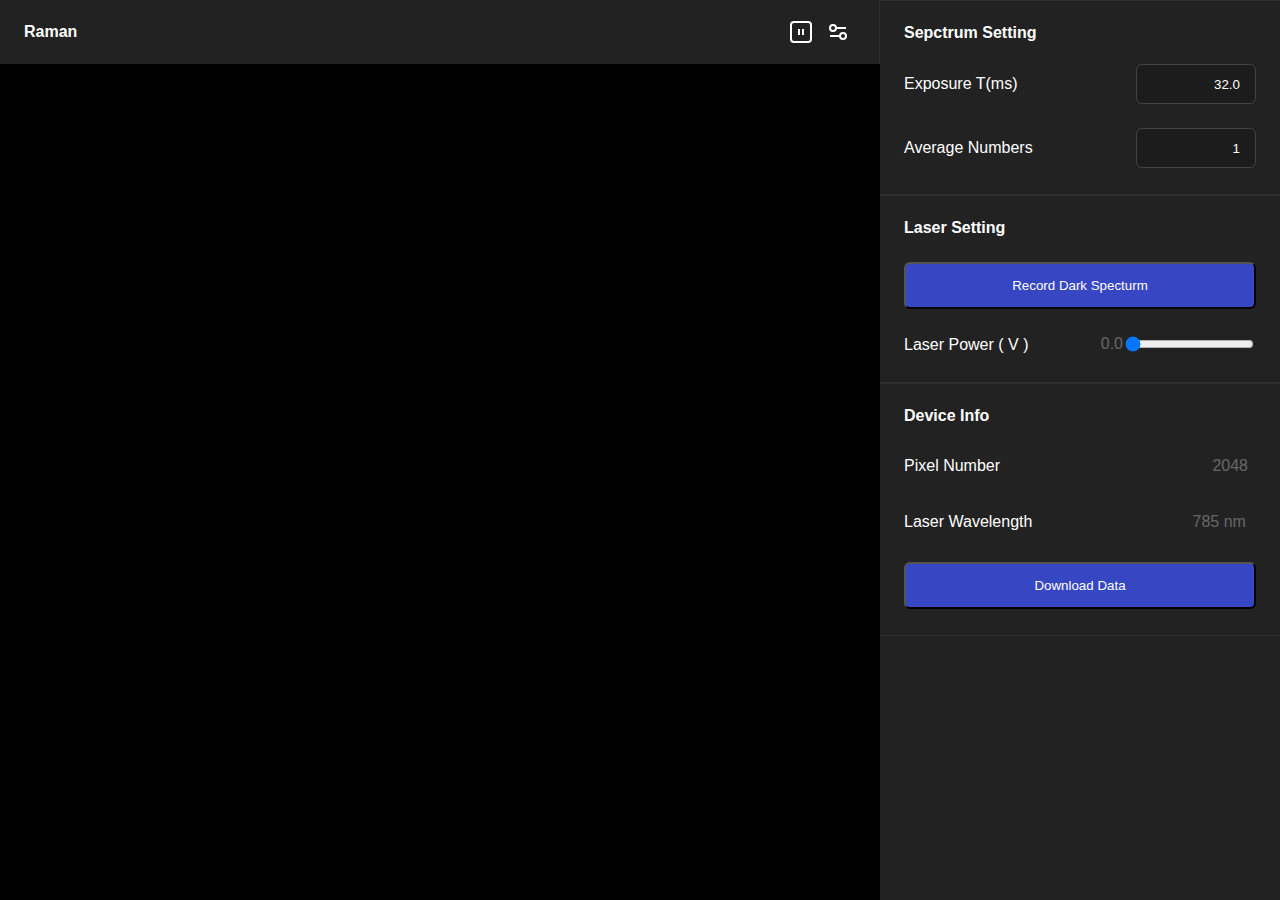
<file: root.html>
<!DOCTYPE html>
<html lang="en">
  <head>
    <meta charset="UTF-8" />
    <meta http-equiv="X-UA-Compatible" content="IE=edge" />
    <meta name="viewport" content="width=device-width, initial-scale=1.0" />
    <title>HealthVision</title>
    <link rel="stylesheet" type="text/css" href="main.css" />
  </head>
  <body>
    <div class="flex-row page">
      <div class="flex-col flex-auto">
        <div class="flex-row header">
          <div class="flex-row justify-between items-center flex-auto section">
            <span class="font_1 text">Raman</span>
            <div class="flex-row items-center group space-x-21">
              <!-- <i id="btn_clip" class="gg-play-pause-r" ></i> -->
              <i id="pause_toggle" class=" gg-play-pause-r"></i>
              <i id="fullscreen_toggle" class="gg-options" ></i>
            </div>
          </div>
        </div>
        <canvas class="image_3" id="waterfall"></canvas>
      </div>
      <div class="group_3_container">
        <div class="flex-col shrink group_3">
          
          <div class="flex-col section_control space-y-24">
            <span class="self-start font_1 text_6">Sepctrum Setting</span>
            <div class="flex-row items-center justify-between">
              <span class="font_2 text_3">Exposure T(ms)</span>
              <input id="input_expotime" type="number" class="flex-col justify-start items-end text-wrapper_2 input" value="32.0" >
            </div>
            <div class="flex-row items-center justify-between">
              <span class="font_2">Average Numbers</span>
              <input id="input_average" type="number" class="input" value="1"/>
            </div>
          </div>

        

          <div class="flex-col section_control space-y-28">
            <span class="self-start font_1 text_6">Laser Setting</span>
            <div class="flex-col">
                <button id="btn_record_dark" class="flex-col justify-start items-center button">Record Dark Specturm</button>
                <!-- <button id="start_btn" class="flex-col justify-start items-center button">Start</button> -->
                <div class="flex-row items-center group_4  justify-between">
                    <span class="font_2">Laser Power ( V )</span>
                    <div class="flex-row items-center shrink-0 justify-end">
                        <!-- Slider input added below -->
                        <span id="laserPowerValue" class="font_3 text_7">0.0</span>
                        <input type="range" id="laserPowerSlider" min="0" max="2.5" step="0.02" value="0.0" class="section_4">
                        <!-- Display the current value of the slider -->
                        
                    </div>
                </div>
            </div>
        </div>
        <div class="flex-col section_control space-y-28">
          <span class="self-start font_1 text_6">Device Info</span>
          <div class="flex-col space-y-24">
            <div class="flex-row items-center justify-between">
              <span class="font_3">Pixel Number</span>
              <div class="flex-col justify-end items-end shrink-0 text-wrapper_3">
                <span id="pixel_size" class="font_3 text_7 text_8">2048</span>
              </div>
            </div>
            <div class="flex-row items-center justify-between ">
              <span class="font_3">Laser Wavelength</span>
              <div class="flex-col justify-end items-end shrink-0 text-wrapper_3">
                <span id="laser_wavelength"class="font_3 text_7 text_9">785 nm</span>
              </div>
            </div>
            <button id="btn_download" class="flex-col justify-start items-center button">Download Data</button>
          </div>
        </div>

          <div class="section_5"></div>
        </div>
      </div>
    </div>

    <script src="spectrum.js"></script>
    <script src="main.js"></script>
  </body>
</html>
</file>
<file: main.css>
.gg-play-pause-r {
  color: #ffffff;
  box-sizing: border-box;
  position: relative;
  display: block;
  transform: scale(var(--ggs,1));
  width: 22px;
  height: 22px;
  border: 2px solid;
  border-radius: 4px
}
.gg-play-pause-r::before {
  content: "";
  display: block;
  box-sizing: border-box;
  position: absolute;
  width: 6px;
  height: 6px;
  left: 6px;
  top: 6px;
  border-left: 2px solid;
  border-right: 2px solid
}

.gg-options {
  color: #ffffff;
  box-sizing: border-box;
  position: relative;
  display: block;
  transform: scale(var(--ggs,1));
  width: 10px;
  height: 2px;
  box-shadow:
      -3px 4px 0 0,
      3px -4px 0 0
}
.gg-options::after,
.gg-options::before {
  content: "";
  display: block;
  box-sizing: border-box;
  position: absolute;
  width: 8px;
  height: 8px;
  border: 2px solid;
  border-radius: 100%
}
.gg-options::before {
  top: -7px;
  left: -4px
}
.gg-options::after {
  bottom: -7px;
  right: -4px
}

.gg-play-pause {
  color: #ffffff;
  box-sizing: border-box;
  position: relative;
  display: block;
  transform: scale(var(--ggs,1));
  width: 8px;
  height: 10px;
  border-left: 3px solid;
  border-right: 3px solid
}

.gg-play-button {
  color: #ffffff;
  box-sizing: border-box;
  position: relative;
  display: block;
  transform: scale(var(--ggs,1));
  width: 22px;
  height: 22px
}
.gg-play-button::before {
  content: "";
  display: block;
  box-sizing: border-box;
  position: absolute;
  width: 0;
  height: 10px;
  border-top: 5px solid transparent;
  border-bottom: 5px solid transparent;
  border-left: 6px solid;
  top: 6px;
  left: 9px
}


.gg-play-button-r {
  color: #ffffff;
  box-sizing: border-box;
  position: relative;
  display: block;
  transform: scale(var(--ggs,1));
  width: 22px;
  height: 22px;
  border: 2px solid;
  border-radius: 4px
}
.gg-play-button-r::before {
  content: "";
  display: block;
  box-sizing: border-box;
  position: absolute;
  width: 0;
  height: 10px;
  border-top: 5px solid transparent;
  border-bottom: 5px solid transparent;
  border-left: 6px solid;
  top: 4px;
  left: 7px
}

.gg-maximize-alt {
  color: #ffffff;
  box-sizing: border-box;
  position: relative;
  display: block;
  transform: scale(var(--ggs,1));
  width: 14px;
  height: 14px;
  box-shadow:
      -6px -6px 0 -4px,
      6px 6px 0 -4px,
      6px -6px 0 -4px,
      -6px 6px 0 -4px
}
.gg-maximize-alt::after,
.gg-maximize-alt::before {
  content: "";
  display: block;
  box-sizing: border-box;
  position: absolute;
  border-radius: 3px;
  width: 22px;
  height: 2px;
  border-left: 8px solid;
  border-right: 8px solid;
  transform: rotate(-45deg);
  bottom: 6px;
  left: -4px
}
.gg-maximize-alt::before {
  transform: rotate(45deg)
}



.gg-minimize-alt {
  color: #ffffff;
  box-sizing: border-box;
  position: relative;
  display: block;
  transform: rotate(-45deg) scale(var(--ggs,1));
  width: 26px;
  height: 2px;
  border-left: 10px solid;
  border-right: 10px solid
}
.gg-minimize-alt::after,
.gg-minimize-alt::before {
  content: "";
  display: block;
  box-sizing: border-box;
  position: absolute;
  width: 6px;
  height: 6px;
  border-top: 2px solid;
  top: -2px
}
.gg-minimize-alt::before {
  border-right: 2px solid;
  left: -5px;
  transform: rotate(45deg)
}
.gg-minimize-alt::after {
  border-left: 2px solid;
  right: -5px;
  transform: rotate(-45deg)
}


.gg-display-flex {
  color: #ffffff;
  box-sizing: border-box;
  position: relative;
  display: block;
  transform: scale(var(--ggs,1));
  height: 14px;
  width: 16px;
  border: 2px solid transparent;
  box-shadow:
      0 0 0 2px,
      inset -2px 0 0 0,
      inset 2px 0 0 0
}

.page {
  background-color: #222222;
  width: 100%;
  overflow-y: auto;
  overflow-x: auto;
  height: 100%;
}
.header {
  height: 4rem;
}
.section {
  padding: 0.63rem 1.5rem;
  background-color: #222222;
  height: 4rem;
  border-right: solid 0.063rem #9f9e9e1a;
}
.font_1 {
  font-size: 1rem;
  line-height: 0.75rem;
  font-weight: 700;
  color: #ffffff;
}
.text {
  line-height: 0.78rem;
}
.group {
  margin-right: 0.75rem;
}
.space-x-21 > *:not(:first-child) {
  margin-left: 1.31rem;
}
.image {
  width: 2.75rem;
  height: 2.75rem;
}
.image_2 {
  width: 1.16rem;
  height: 1.06rem;
}
.text-wrapper {
  padding: 1.63rem 0;
  background-color: #222222;
  width: 25rem;
  height: 4rem;
}
.text_2 {
  margin-left: 1.5rem;
  line-height: 0.78rem;
}
.group_2 {
  overflow-y: auto;
}
.image_3 {
  width: 50rem;
  height: 46rem;
}
.group_3 {
  display: block;
  width: 25rem;
  transition: opacity 0.5s; /* 这将使opacity属性有0.5秒的渐变效果 */
  opacity: 1; /* 初始的不透明度 */
}
@media (max-width: 768px) {
  .group_3 {
    display: none !important;
  }
  .group_3.visible {
    display: block !important;
  }
}
.section_2 {
  padding: 0.19rem 1.5rem 1.56rem;
  background-color: #222222;
}
.space-y-24 > *:not(:first-child) {
  margin-top: 1.5rem;
}
.font_2 {
  font-size: 1rem;
  line-height: 0.94rem;
  color: #ffffff;
}
.text_3 {
  line-height: 0.97rem;
}
.text-wrapper_2 {
  flex-shrink: 0;
  margin-left: 7.25rem;
}
.input {
  padding: 0.88rem 0 0.75rem;
  background-color: #1c1c1c;
  border-radius: 0.38rem;
  /* overflow: hidden; */
  width: 7.5rem;
  height: 2.5rem;
  border: solid 0.063rem #444444;
  color: #ffffff;
  text-align: right;
}
.font_3 {
  font-size: 1rem;
  line-height: 0.75rem;
  color: #ffffff;
}
.text_4 {
  margin-right: 0.38rem;
}
.text_5 {
  margin-right: 0.5rem;
}
.section_control {
  padding: 1.63rem 1.5rem;
  background-color: #222222;
  border-top: solid 0.063rem #9f9e9e1a;
  border-bottom: solid 0.063rem #9f9e9e1a;
}

.section_3 {
  padding: 1.63rem 1.5rem;
  background-color: #222222;
}
.space-y-28 > *:not(:first-child) {
  margin-top: 1.75rem;
}
.text_6 {
  line-height: 0.78rem;
}
.space-x-128 > *:not(:first-child) {
  margin-left: 8rem;
}
.text-wrapper_3 {
  padding: 0.63rem 0;
  border-radius: 0.38rem;
  overflow: hidden;
  width: 7.5rem;
  height: 2rem;
}
.text_7 {
  opacity: 0.3;
}
.text_8 {
  margin-right: 0.5rem;
}
.space-x-172 > *:not(:first-child) {
  margin-left: 10.75rem;
}
.text_9 {
  margin-right: 0.63rem;
}
.button {
  padding: 0.88rem 0;
  background-color: #3746c3;
  border-radius: 0.38rem;
  overflow: hidden;
  width: 22rem;
  color: #ffffff;
}
.group_4 {
  padding-top: 1.5rem;
}
.space-x-22 > *:not(:first-child) {
  margin-left: 1.38rem;
}
.group_5 {
  padding: 0.69rem 0;
  border-radius: 0.38rem;
  overflow: hidden;
  width: 11.88rem;
  height: 2.5rem;
}
.space-x-24 > *:not(:first-child) {
  margin-left: 1.5rem;
}
.group_6 {
  padding: 0.44rem 0;
  width: 8.5rem;
}
.divider {
  background-color: #d9d9d933;
  border-radius: 0.13rem;
  width: 8.5rem;
  height: 0.25rem;
  border-left: solid 3.38rem #3746c3;
}
.section_4 {
  background-color: #d9d9d9;
  border-radius: 50%;
  height: 1.13rem;
}
.pos {
  position: absolute;
  left: 2.63rem;
  right: 4.75rem;
  top: 0;
}
.section_5 {
  background-color: #222222;
  height: 14.25rem;
}

html, body {
  width:  100%;
  height: 100%;
  margin: 0px;
}

#waterfall {
  display: block;
  width: 100%;
  height: 100%;
}
/************************************************************
** 请将全局样式拷贝到项目的全局 CSS 文件或者当前页面的顶部 **
** 否则页面将无法正常显示                                  **
************************************************************/

html {
  font-size: 16px;
}

body {
  margin: 0;
  font-family: -apple-system, BlinkMacSystemFont, 'pingfang', 'Microsoft Yahei', 'Ubuntu', 'Roboto', 'Oxygen', 'Cantarell', 'Fira Sans',
    'Droid Sans', 'Helvetica Neue', sans-serif;
  width: 100vw;
  height: 100vh;
}

body * {
  box-sizing: border-box;
  flex-shrink: 0;
}

.flex-row {
  display: flex;
  flex-direction: row;
}

.flex-col {
  display: flex;
  flex-direction: column;
}

.justify-start {
  justify-content: flex-start;
}

.justify-end {
  justify-content: flex-end;
}

.justify-center {
  justify-content: center;
}

.justify-between {
  justify-content: space-between;
}

.justify-around {
  justify-content: space-around;
}

.justify-evenly {
  justify-content: space-evenly;
}

.items-start {
  align-items: flex-start;
}

.items-end {
  align-items: flex-end;
}

.items-center {
  align-items: center;
}

.items-baseline {
  align-items: baseline;
}

.items-stretch {
  align-items: stretch;
}

.self-start {
  align-self: flex-start;
}

.self-end {
  align-self: flex-end;
}

.self-center {
  align-self: center;
}

.self-baseline {
  align-self: baseline;
}

.self-stretch {
  align-self: stretch;
}

.flex-1 {
  flex: 1 1 0%;
}

.flex-auto {
  flex: 1 1 auto;
}

.grow {
  flex-grow: 1;
}

.grow-0 {
  flex-grow: 0;
}

.shrink {
  flex-shrink: 1;
}

.shrink-0 {
  flex-shrink: 0;
}

.relative {
  position: relative;
}
</file>
